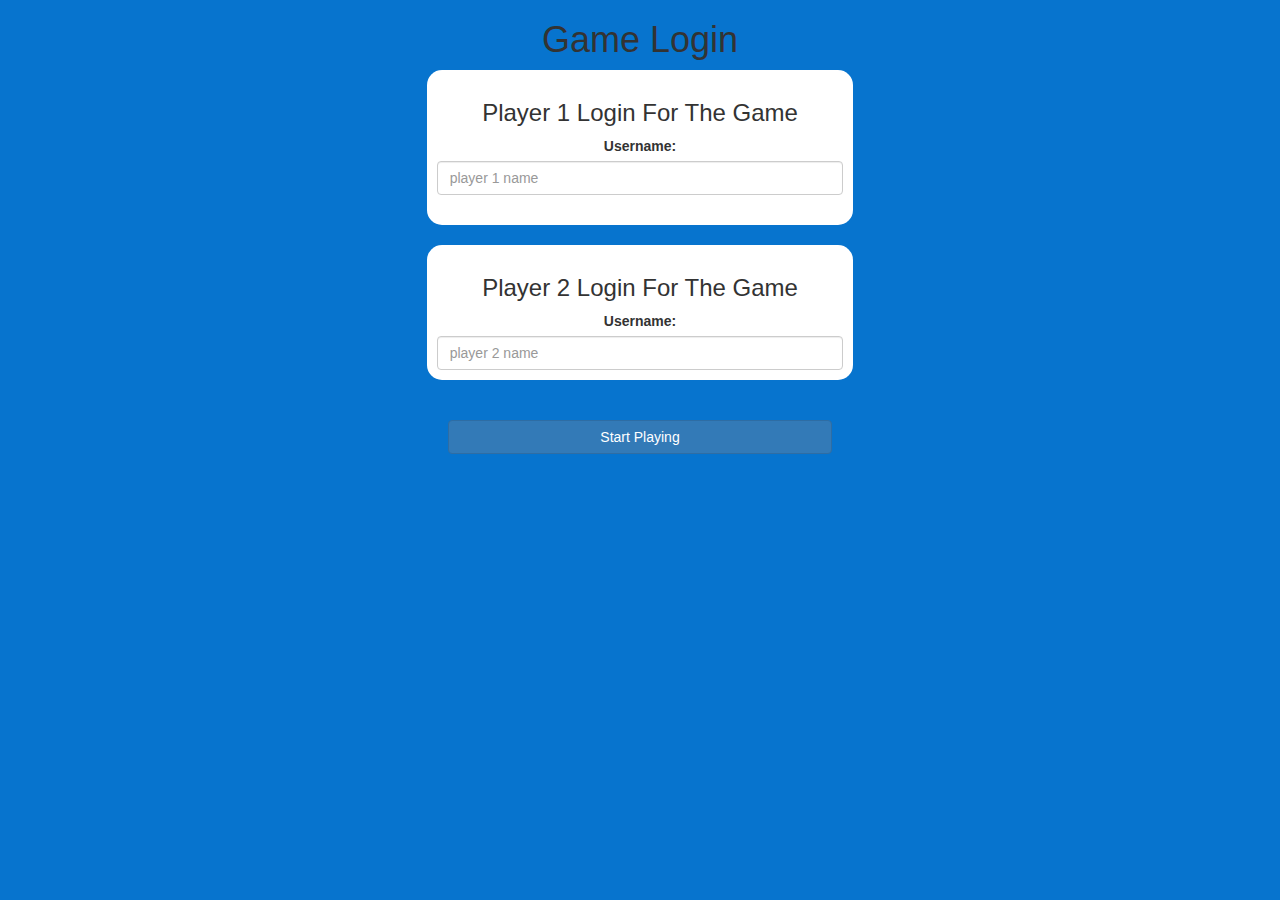
<file: index.html>
<!DOCTYPE html>
<html>
<head>
	<title>The Math Quiz Game</title>

<meta name="viewport" content="width=device-width, initial-scale=1">
<link rel="stylesheet" href="https://maxcdn.bootstrapcdn.com/bootstrap/3.4.0/css/bootstrap.min.css">
<script src="https://ajax.googleapis.com/ajax/libs/jquery/3.4.1/jquery.min.js"></script>
<script src="https://maxcdn.bootstrapcdn.com/bootstrap/3.4.0/js/bootstrap.min.js"></script>

<link rel="stylesheet" type="text/css" href="game.css">

<script src="game_login.js"></script>
</head>
<body>
	<center>
		<h1>Game Login</h1>
		<div class="col-lg-4 col-sm-8 col-xs-11 login_div1">
		<h3>Player 1 Login For The Game</h3>
		<label>Username: </label>
		<input type="text" id="player1_name_input" class="form-control" placeholder="player 1 name">
		<br>
		</div>
		<br>
		<div class="col-lg-4 col-sm-8 col-xs-11 login_div2">
		<h3>Player 2 Login For The Game</h3>
		<label>Username: </label>
		<input type="text" id="player2_name_input" class="form-control" placeholder="player 2 name">
		</div>
		<br>
		<br>
		<button style="width: 30%;" class="btn btn-primary" onclick="addUser()">Start Playing</button>
	</center>

</body>
</html>
</file>
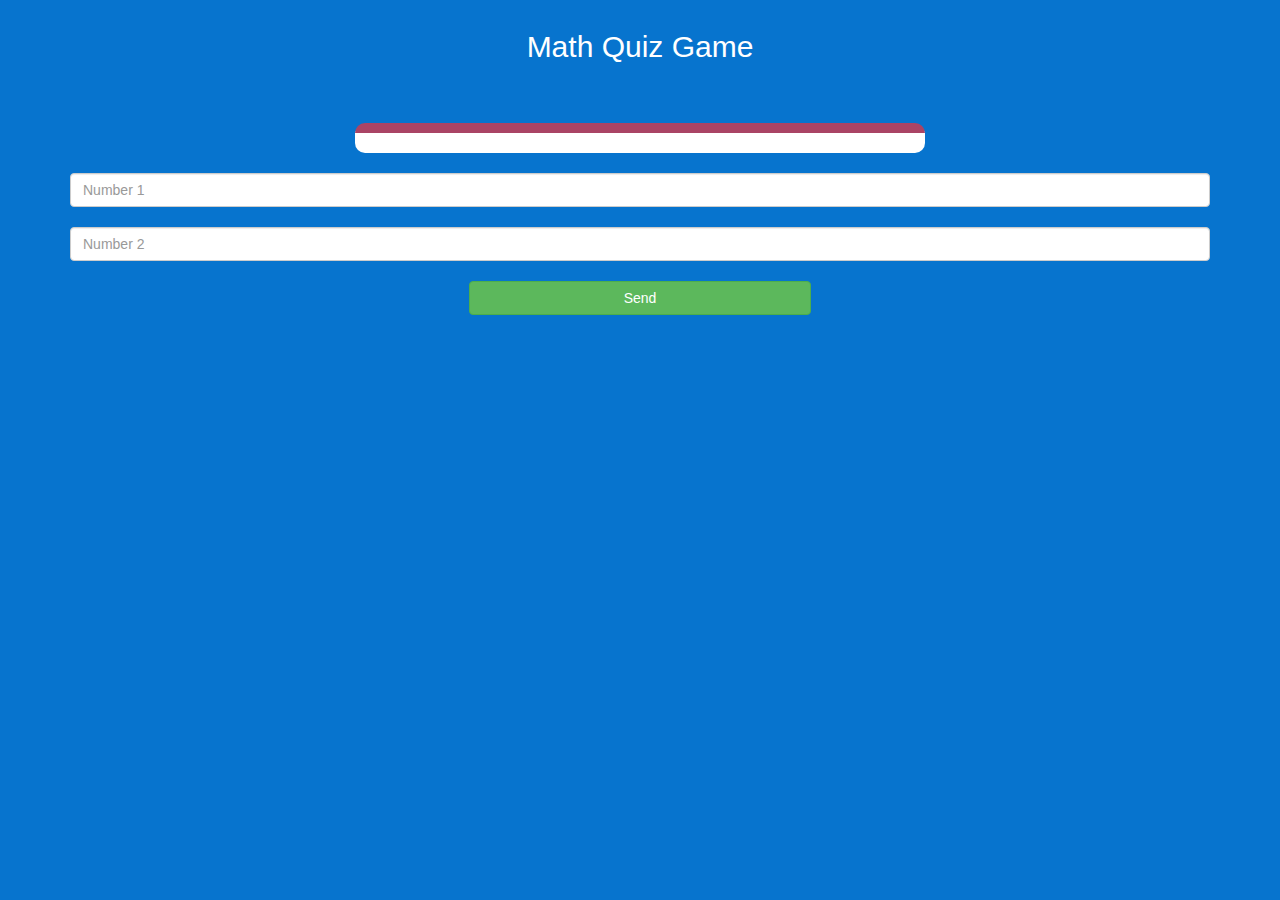
<file: game_page.html>
<!DOCTYPE html>
<html>
<head>
	<title>The Math Quiz Game</title>

<meta name="viewport" content="width=device-width, initial-scale=1">
<link rel="stylesheet" href="https://maxcdn.bootstrapcdn.com/bootstrap/3.4.0/css/bootstrap.min.css">
<script src="https://ajax.googleapis.com/ajax/libs/jquery/3.4.1/jquery.min.js"></script>
<script src="https://maxcdn.bootstrapcdn.com/bootstrap/3.4.0/js/bootstrap.min.js"></script>

<link rel="stylesheet" type="text/css" href="game.css">
</head>
<body>
<h4 id="player1name"></h4><span id="player1score"></span>
<h4 id="player2name"></h4><span id="player2score"></span>
<div class="container">
	<center>
		<h2 style="color: white;">Math Quiz Game</h2>
		<h3 id="questionTurn"></h3>
		<h3 id="answerTurn"></h3>
		<br>
		<br>
		<div id="output" class="col-lg-6"></div>
		<br>
		<input type="text" id="number1" class="form-control" placeholder="Number 1">
		<br>
		<input type="text" id="number2" class="form-control" placeholder="Number 2">
		<br>
		<button class="btn btn-success" style="width: 30%;">Send</button>
	</center>
	</div>
<script src="game_page.js"></script>
</body>
</html>
</file>
<file: game.css>
body
{
	background: rgb(7, 116, 206);
}

	.login_div1 , .login_div2
	{
		background: white;
		padding: 10px;
		float: none;
		border-radius: 15px;
	}


#player1_name , #player2_name
{
	display: inline-block;
	margin-left: 20px;
}
#word
{
	width: 60%;
}
#word_display
{
	letter-spacing: 5px;
}
#output
{
background: white;
border-radius: 10px;
border-top: 10px solid #AA4465;
padding: 10px;
float: none;
text-align: left;
}
</file>
